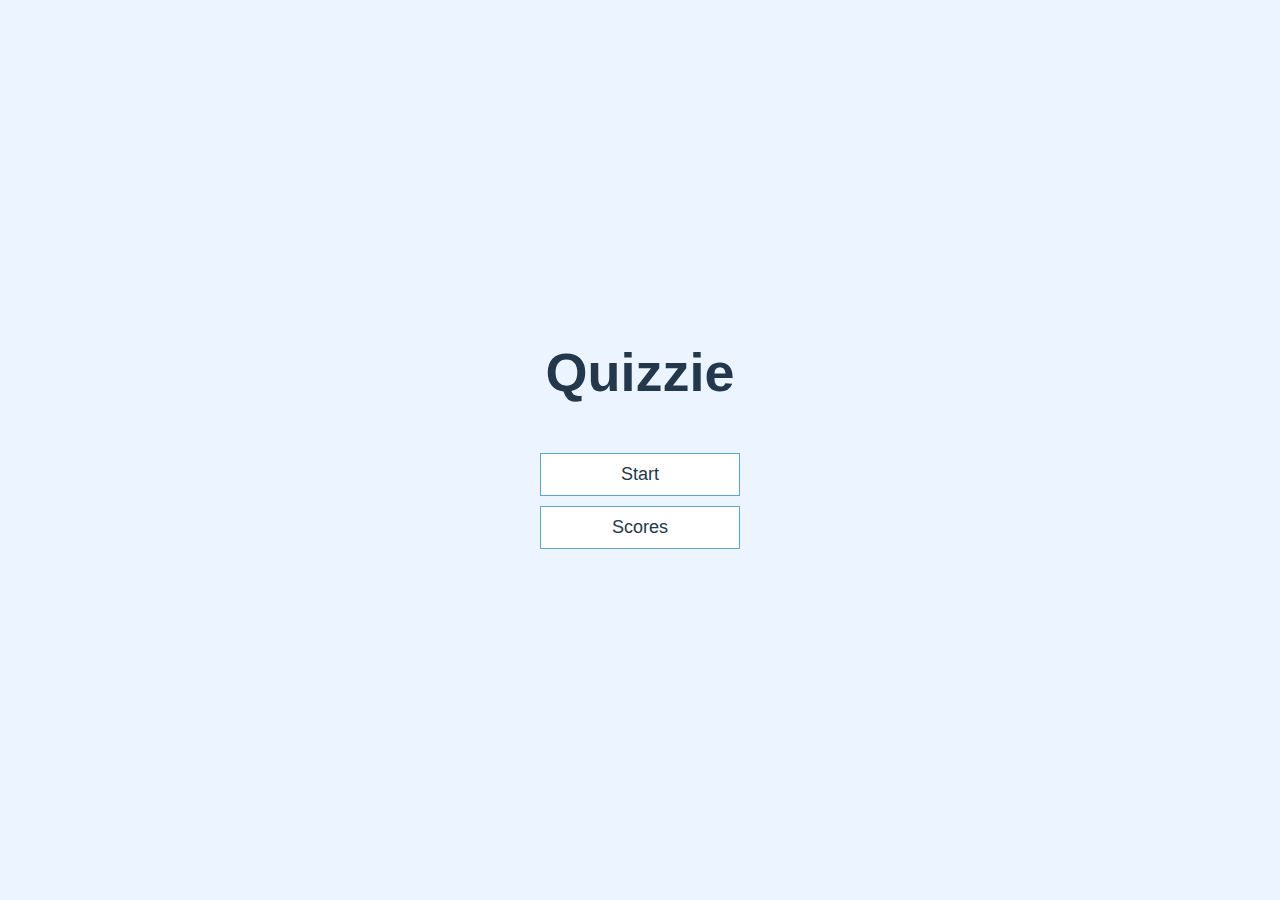
<file: index.html>
<!DOCTYPE html>
<html lang="en">
<head>
    <meta charset="UTF-8">
    <meta http-equiv="X-UA-Compatible" content="IE=edge">
    <meta name="viewport" content="width=device-width, initial-scale=1.0">
    <title>Quiz App</title>
    <link rel="stylesheet" href="./styles/styles.css">
</head>
<body>
<div class="container">
    <div id="home" class="flex-center flex-column">
        <h1>Quizzie</h1>
        <a class="btn" href="./play/play.html">Start</a>
        <a class="btn" href="./highscores/highscores..html">Scores</a>

    </div>
</div>
</body>
</html>
</file>
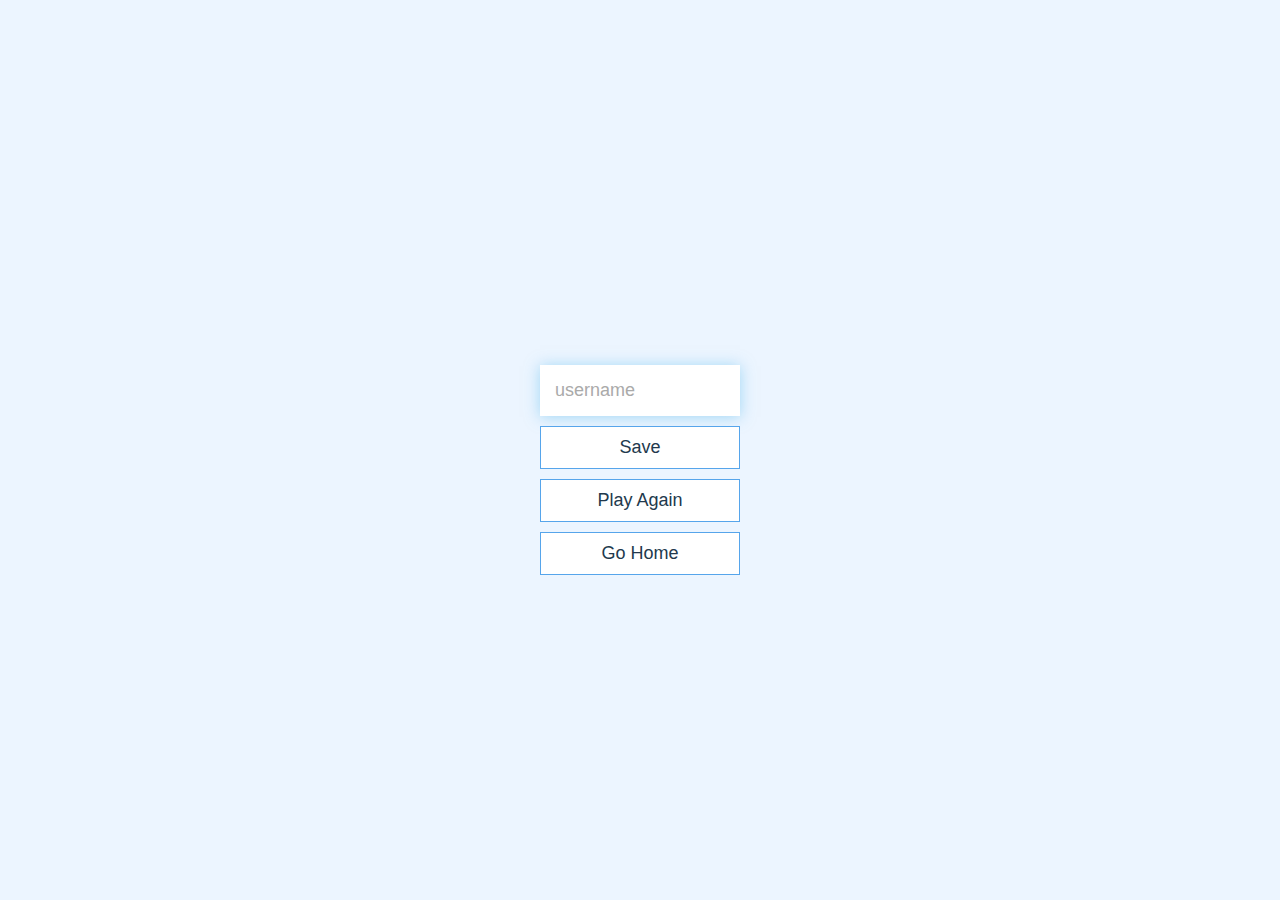
<file: end.html>
<!DOCTYPE html>
<html lang="en">
<head>
    <meta charset="UTF-8">
    <meta http-equiv="X-UA-Compatible" content="IE=edge">
    <meta name="viewport" content="width=device-width, initial-scale=1.0">
    <title>Wow</title>
    <link rel="stylesheet" href="styles.css">
</head>
<body>
<div class="container">
          <div id="end" class="flex-center flex-column">
        <h1 id="finalScore"></h1>
        <form>
          <input
            type="text"
            name="username"
            id="username"
            placeholder="username"
          />
          <button
            type="submit"
            class="btn"
            id="saveScoreBtn"
            onclick="saveHighScore(event)"
            disabled
          >
            Save
          </button>
        </form>
        <a class="btn" href="/start.html">Play Again</a>
        <a class="btn" href="/">Go Home</a>
      </div>
</div>
<script src="end.js"></script>
</body>
</html>
</file>
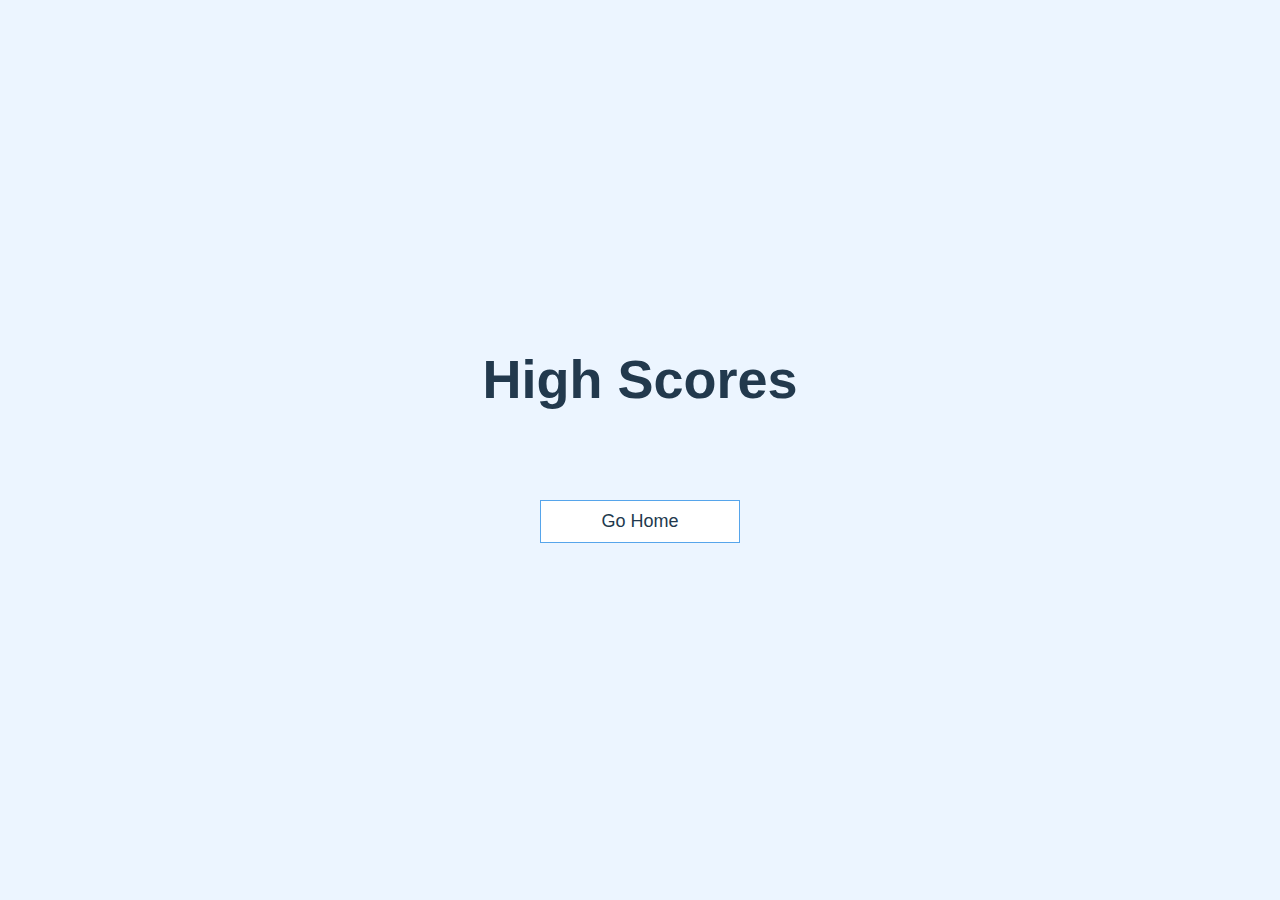
<file: highscores..html>
<!DOCTYPE html>
<html lang="en">
  <head>
    <meta charset="UTF-8" />
    <meta name="viewport" content="width=device-width, initial-scale=1.0" />
    <meta http-equiv="X-UA-Compatible" content="ie=edge" />
    <title>High Scores</title>
    <link rel="stylesheet" href="styles.css" />
    <link rel="stylesheet" href="highscores.css" />
  </head>
  <body>
    <div class="container">
      <div id="highScores" class="flex-center flex-column">
        <h1 id="finalScore">High Scores</h1>
        <ul id="highScoresList"></ul>
        <a class="btn" href="/">Go Home</a>
      </div>
    </div>
    <script src="highscores.js"></script>
  </body>
</html>
</file>
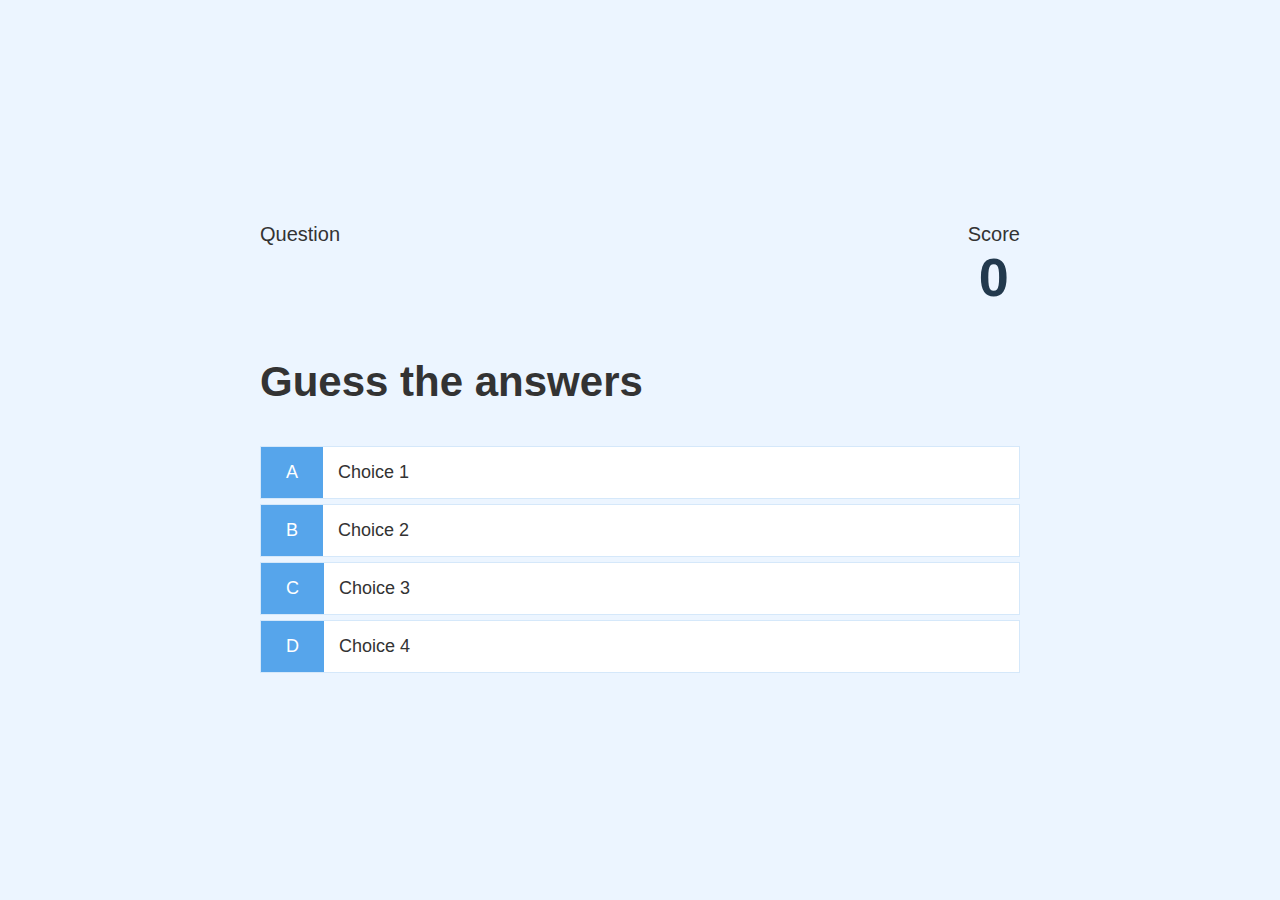
<file: start.html>
<!DOCTYPE html>
<html lang="en">
<head>
    <meta charset="UTF-8">
    <meta http-equiv="X-UA-Compatible" content="IE=edge">
    <meta name="viewport" content="width=device-width, initial-scale=1.0">
    <title>Quiz App - Start</title>
    <link rel="stylesheet" href="styles.css">
    <link rel="stylesheet" href="start.css">

</head>
<body>
    <div class="container">
        <div id="start" class="justify-center flex-column">
            <div id="head">
          <div id="head-item">
            <p class="head-prefix">
              Question
            </p>
            <h1 class="head-main-text" id="questionCounter"></h1>
          </div>
          <div id="head-item">
            <p class="head-prefix">
              Score
            </p>
            <h1 class="head-main-text" id="score">
              0
            </h1>
          </div>
        </div>
            <h2 id="question">Guess the answers</h2>
            <div class="choice-container">
                <p class="choice-prefix">A</p>
                <p class="choice-text" data-number="1">Choice 1</p>
            </div>
            <div class="choice-container">
                <p class="choice-prefix">B</p>
                <p class="choice-text" data-number="2">Choice 2</p>
            </div>
            <div class="choice-container">
                <p class="choice-prefix">C</p>
                <p class="choice-text" data-number="3">Choice 3</p>
            </div>
            <div class="choice-container">
                <p class="choice-prefix">D</p>
                <p class="choice-text" data-number="4">Choice 4</p>
            </div>
        </div>

    </div>
    <script src="start.js"></script>
</body>
</html>
</file>
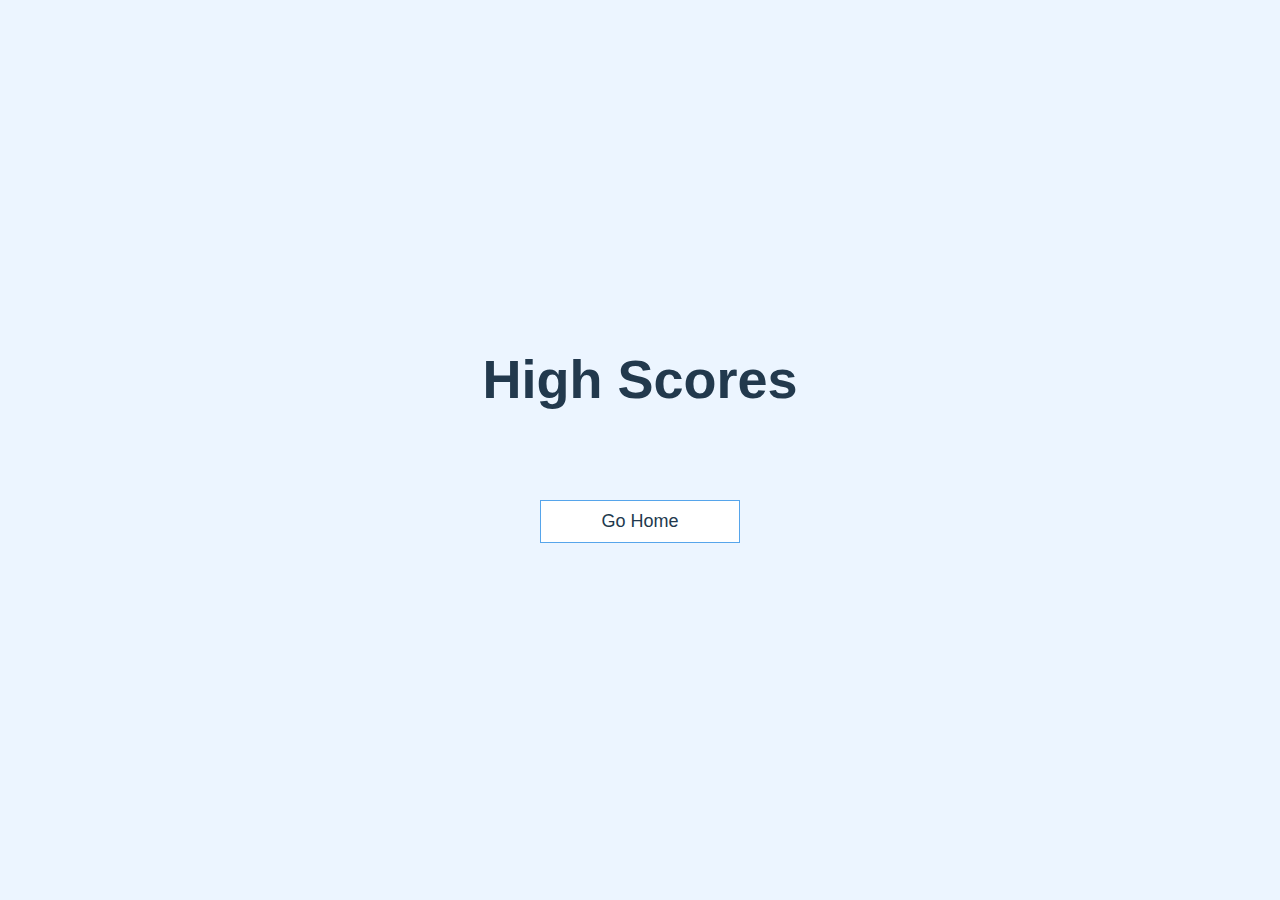
<file: highscores/highscores..html>
<!DOCTYPE html>
<html lang="en">
  <head>
    <meta charset="UTF-8" />
    <meta name="viewport" content="width=device-width, initial-scale=1.0" />
    <meta http-equiv="X-UA-Compatible" content="ie=edge" />
    <title>High Scores</title>
    <link rel="stylesheet" href="../styles/styles.css" />
    <link rel="stylesheet" href="./highscores.css" />
  </head>
  <body>
    <div class="container">
      <div id="highScores" class="flex-center flex-column">
        <h1 id="finalScore">High Scores</h1>
        <ul id="highScoresList"></ul>
        <a class="btn" href="/">Go Home</a>
      </div>
    </div>
    <script src="./highscores.js"></script>
  </body>
</html>
</file>
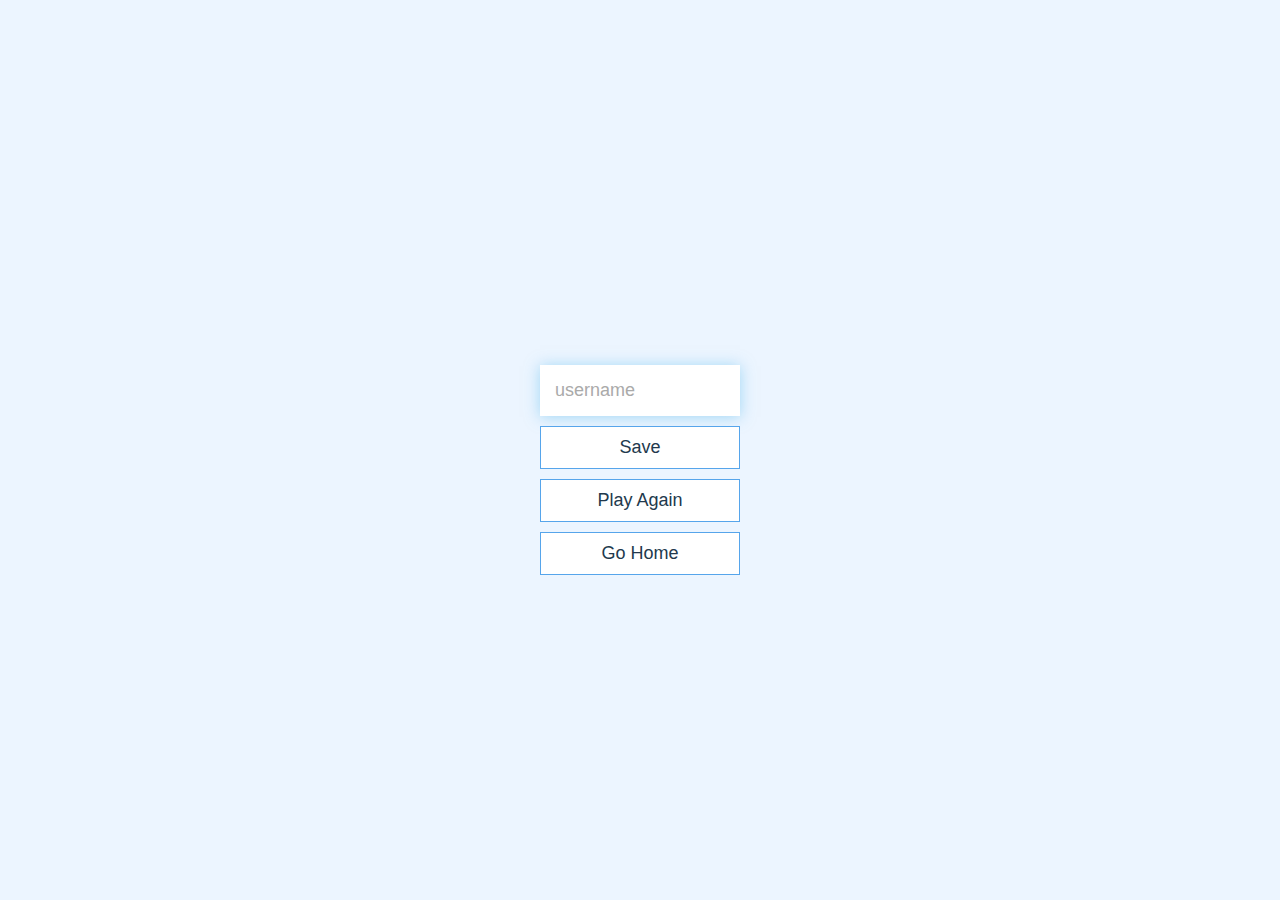
<file: lastPage/end.html>
<!DOCTYPE html>
<html lang="en">
<head>
    <meta charset="UTF-8">
    <meta http-equiv="X-UA-Compatible" content="IE=edge">
    <meta name="viewport" content="width=device-width, initial-scale=1.0">
    <title>Wow Take a look</title>
    <link rel="stylesheet" href="../styles/styles.css">
</head>
<body>
<div class="container">
          <div id="end" class="flex-center flex-column">
        <h1 id="finalScore"></h1>
        <form>
          <input
            type="text"
            name="username"
            id="username"
            placeholder="username"
          />
          <button
            type="submit"
            class="btn"
            id="saveScoreBtn"
            onclick="saveHighScore(event)"
            disabled
          >
            Save
          </button>
        </form>
        <a class="btn" href="../play/play.html">Play Again</a>
        <a class="btn" href="/">Go Home</a>
      </div>
</div>
<script src="./end.js"></script>
</body>
</html>
</file>
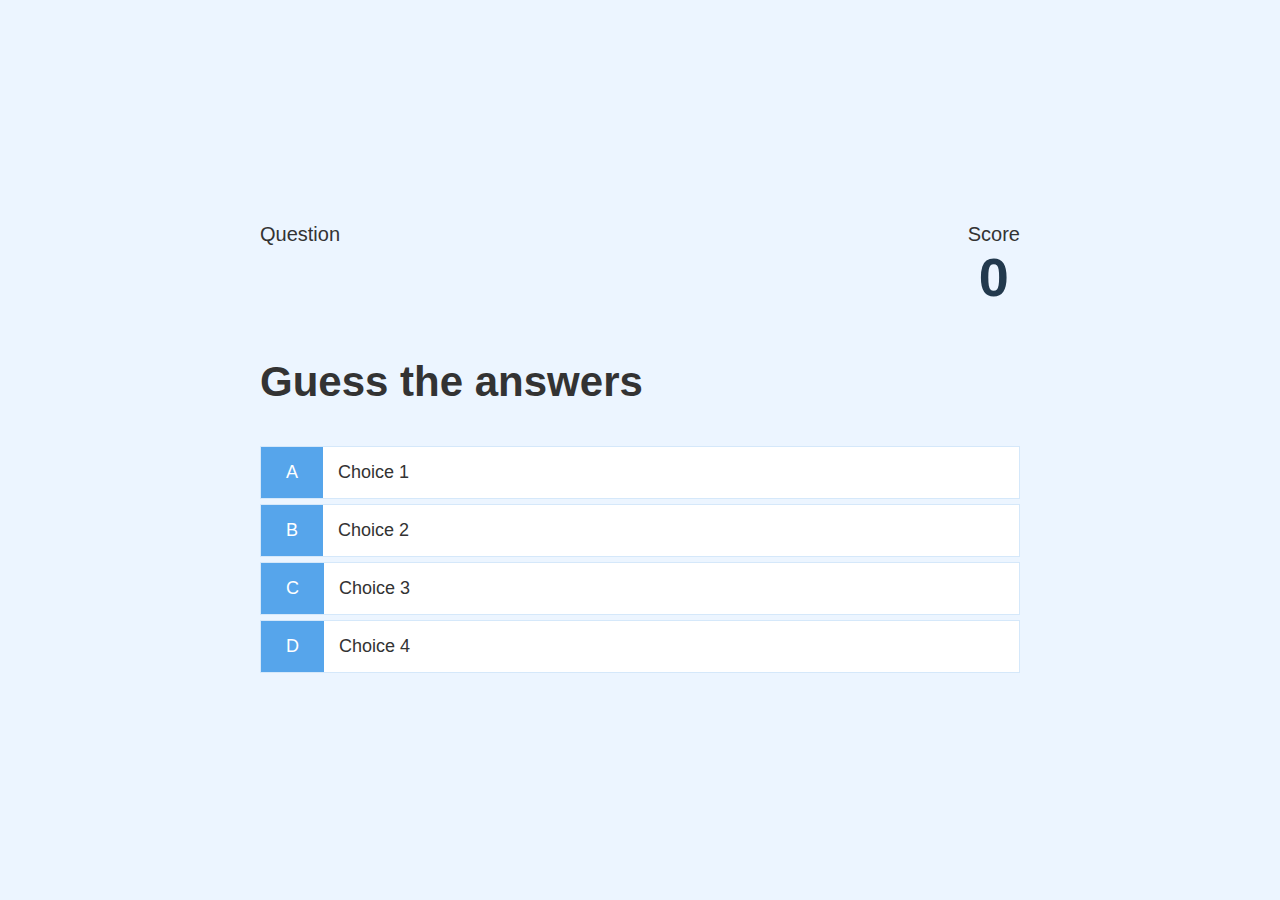
<file: play/play.html>
<!DOCTYPE html>
<html lang="en">
<head>
    <meta charset="UTF-8">
    <meta http-equiv="X-UA-Compatible" content="IE=edge">
    <meta name="viewport" content="width=device-width, initial-scale=1.0">
    <title>Quiz App - Start</title>
    <link rel="stylesheet" href="../styles/styles.css">
    <link rel="stylesheet" href="./play.css">

</head>
<body>
    <div class="container">
        <div id="start" class="justify-center flex-column">
            <div id="head">
          <div id="head-item">
            <p class="head-prefix">
              Question
            </p>
            <h1 class="head-main-text" id="questionCounter"></h1>
          </div>
          <div id="head-item">
            <p class="head-prefix">
              Score
            </p>
            <h1 class="head-main-text" id="score">
              0
            </h1>
          </div>
        </div>
            <h2 id="question">Guess the answers</h2>
            <div class="choice-container">
                <p class="choice-prefix">A</p>
                <p class="choice-text" data-number="1">Choice 1</p>
            </div>
            <div class="choice-container">
                <p class="choice-prefix">B</p>
                <p class="choice-text" data-number="2">Choice 2</p>
            </div>
            <div class="choice-container">
                <p class="choice-prefix">C</p>
                <p class="choice-text" data-number="3">Choice 3</p>
            </div>
            <div class="choice-container">
                <p class="choice-prefix">D</p>
                <p class="choice-text" data-number="4">Choice 4</p>
            </div>
        </div>

    </div>
    <script src="./play.js"></script>
</body>
</html>
</file>
<file: styles/styles.css>
:root {
    background-color: #ecf5ff;
    font-size: 62.5%;

}

* {
    box-sizing: border-box;
    font-family: Arial, Helvetica, sans-serif;
    margin: 0;
    padding: 0;
    color: #333;
}

h1,h2,h3,h4 {
    margin-bottom: 1rem;
}

h1 {
    font-size: 5.4rem;
    color: #22394d;
    margin-bottom: 5rem;
}

h1 > span {
    font-size: 2.4rem;
    font-weight: 500;
}

h2 {
    font-size: 4.2rem;
    font-weight: 700;
    margin-bottom: 4rem;
}

h3 {
    font-size: 2.8rem;
    font-weight: 500;
}

.container {
    width: 100vw;
    height: 100vh;
    display: flex;
    justify-content: center;
    align-items: center;
    max-width: 80rem;
    margin: 0 auto;
    padding: 2rem;

}

.container > * {
    width: 100%;
}

.flex-column {
    display: flex;
    flex-direction: column;
}

.flex-center {
    justify-content: center;
    align-items: center;
}

.justify-center {
justify-content: center;
}

.text-center {
    text-align: center;
}

.hidden {
    display: none;
}

.btn {
    font-size: 1.8rem;
    padding: 1rem 0;
    width: 20rem;
    text-align: center;
    border: .1rem solid #56a5eb;
    margin-bottom: 1rem;
    text-decoration: none;
    color: #22394d;
    background-color: white;
}

.btn:hover {
    cursor: pointer;
    box-shadow: 0 0.4rem 1.4rem 0 rgba(86,185, 235, 0.5);
    transform: translateY(-0.1rem);
    transition: transform 150ms;
}

.btn[disabled]:hover {
    cursor: not-allowed;
    box-shadow: none;
    transform: none;
}

form {
  width: 100%;
  display: flex;
  flex-direction: column;
  align-items: center;
}

input {
  margin-bottom: 1rem;
  width: 20rem;
  padding: 1.5rem;
  font-size: 1.8rem;
  border: none;
  box-shadow: 0 0.1rem 1.4rem 0 rgba(86, 185, 235, 0.5);
}

input::placeholder {
  color: #aaa;
}
</file>
<file: styles.css>
:root {
    background-color: #ecf5ff;
    font-size: 62.5%;

}

* {
    box-sizing: border-box;
    font-family: Arial, Helvetica, sans-serif;
    margin: 0;
    padding: 0;
    color: #333;
}

h1,h2,h3,h4 {
    margin-bottom: 1rem;
}

h1 {
    font-size: 5.4rem;
    color: #22394d;
    margin-bottom: 5rem;
}

h1 > span {
    font-size: 2.4rem;
    font-weight: 500;
}

h2 {
    font-size: 4.2rem;
    font-weight: 700;
    margin-bottom: 4rem;
}

h3 {
    font-size: 2.8rem;
    font-weight: 500;
}

.container {
    width: 100vw;
    height: 100vh;
    display: flex;
    justify-content: center;
    align-items: center;
    max-width: 80rem;
    margin: 0 auto;
    padding: 2rem;

}

.container > * {
    width: 100%;
}

.flex-column {
    display: flex;
    flex-direction: column;
}

.flex-center {
    justify-content: center;
    align-items: center;
}

.justify-center {
justify-content: center;
}

.text-center {
    text-align: center;
}

.hidden {
    display: none;
}

.btn {
    font-size: 1.8rem;
    padding: 1rem 0;
    width: 20rem;
    text-align: center;
    border: .1rem solid #56a5eb;
    margin-bottom: 1rem;
    text-decoration: none;
    color: #22394d;
    background-color: white;
}

.btn:hover {
    cursor: pointer;
    box-shadow: 0 0.4rem 1.4rem 0 rgba(86,185, 235, 0.5);
    transform: translateY(-0.1rem);
    transition: transform 150ms;
}

.btn[disabled]:hover {
    cursor: not-allowed;
    box-shadow: none;
    transform: none;
}

form {
  width: 100%;
  display: flex;
  flex-direction: column;
  align-items: center;
}

input {
  margin-bottom: 1rem;
  width: 20rem;
  padding: 1.5rem;
  font-size: 1.8rem;
  border: none;
  box-shadow: 0 0.1rem 1.4rem 0 rgba(86, 185, 235, 0.5);
}

input::placeholder {
  color: #aaa;
}
</file>
<file: highscores.css>
#highScoresList {
  list-style: none;
  padding-left: 0;
  margin-bottom: 4rem;
}

.high-score {
  font-size: 2.8rem;
  margin-bottom: 0.5rem;
}

.high-score:hover {
  transform: scale(1.025);
}
</file>
<file: start.css>
.choice-container {
    display: flex;
    margin-bottom: .5rem;
    width: 100%;
    font-size: 1.8rem;
    border: .1rem solid rgb(86, 165, 235, .25);
    background-color: white;
}

.choice-container:hover {
    cursor: pointer;
    box-shadow: 0 0.4rem 1.4rem 0 rgba(86,185, 235, 0.5);
    transform: translateY(-0.1rem);
    transition: transform 150ms;
}

.choice-prefix {
    padding: 1.5rem 2.5rem;
    background-color: #56a5eb;
    color: white;
}

.choice-text {
    padding: 1.5rem;
    width: 100%;
}

.correct {
background-color: #28a745;
}

.incorrect {
background-color: #dc3545;
}

#head {
  display: flex;
  justify-content: space-between;
}

.head-prefix {
  text-align: center;
  font-size: 2rem;
}

.head-main-text {
  text-align: center;
}
</file>
<file: highscores/highscores.css>
#highScoresList {
  list-style: none;
  padding-left: 0;
  margin-bottom: 4rem;
}

.high-score {
  font-size: 2.8rem;
  margin-bottom: 0.5rem;
}

.high-score:hover {
  transform: scale(1.025);
}
</file>
<file: play/play.css>
.choice-container {
    display: flex;
    margin-bottom: .5rem;
    width: 100%;
    font-size: 1.8rem;
    border: .1rem solid rgb(86, 165, 235, .25);
    background-color: white;
}

.choice-container:hover {
    cursor: pointer;
    box-shadow: 0 0.4rem 1.4rem 0 rgba(86,185, 235, 0.5);
    transform: translateY(-0.1rem);
    transition: transform 150ms;
}

.choice-prefix {
    padding: 1.5rem 2.5rem;
    background-color: #56a5eb;
    color: white;
}

.choice-text {
    padding: 1.5rem;
    width: 100%;
}

.correct {
background-color: #28a745;
}

.incorrect {
background-color: #dc3545;
}

#head {
  display: flex;
  justify-content: space-between;
}

.head-prefix {
  text-align: center;
  font-size: 2rem;
}

.head-main-text {
  text-align: center;
}
</file>
